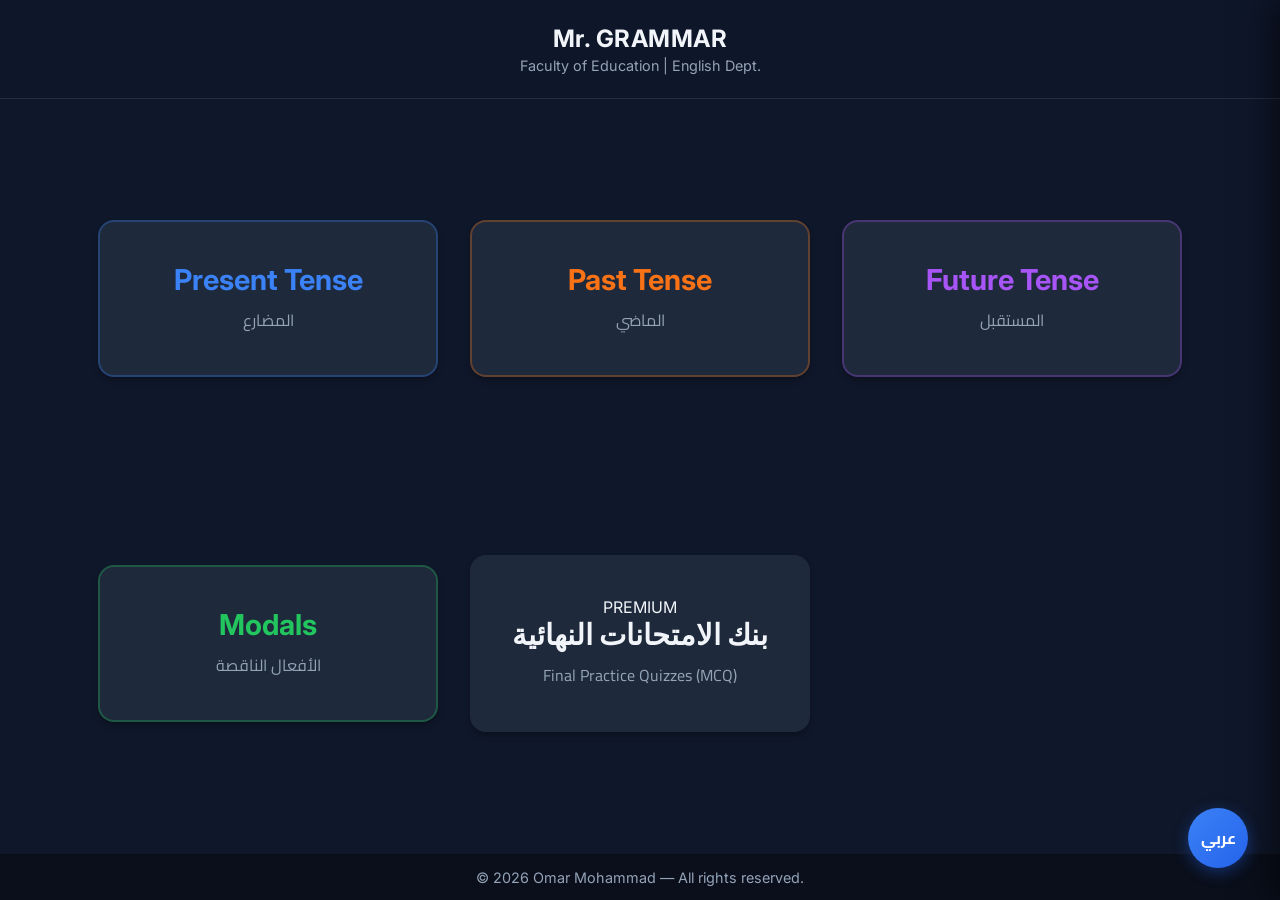
<file: index.html>
<!DOCTYPE html>
<html lang="en">
  <head>
    <meta charset="UTF-8" />
    <meta name="viewport" content="width=device-width, initial-scale=1.0" />
    <title>| Grammar</title>
    <!-- Importing Cairo Font for better Arabic support -->
    <link
      href="https://fonts.googleapis.com/css2?family=Cairo:wght@400;600;700&family=Inter:wght@400;600;700&display=swap"
      rel="stylesheet"
    />
    <link rel="shortcut icon" href="favicon.png" type="image/x-icon" />
    <style>
      /* --- RESET & BASE --- */
      :root {
        --bg-dark: #0f172a;
        --bg-card: #1e293b;
        --text-main: #f1f5f9;
        --text-muted: #94a3b8;

        --color-present: #3b82f6; /* Blue */
        --color-past: #f97316; /* Orange */
        --color-future: #a855f7; /* Purple */
        --color-modals: #22c55e; /* Green */
        --color-premium: #f59e0b; /* Gold */

        --font-en: "Inter", sans-serif;
        --font-ar: "Cairo", sans-serif;
        --transition-speed: 0.4s;
      }

      * {
        margin: 0;
        padding: 0;
        box-sizing: border-box;
      }

      body {
        text-align: center;
        display: block;
        font-family: var(--font-en);
        background-color: var(--bg-dark);
        color: var(--text-main);
        overflow-x: hidden;
        min-height: 100vh;
        display: flex;
        flex-direction: column;
        transition: all 0.3s ease;
      }

      /* Arabic Mode Styles */
      body.is-arabic {
        font-family: var(--font-ar);
      }

      /* --- UTILITIES --- */
      .hidden {
        display: none !important;
        opacity: 0;
        pointer-events: none;
      }
      .fade-in {
        animation: fadeIn var(--transition-speed) forwards;
      }
      .scale-up {
        animation: scaleUp var(--transition-speed) forwards;
      }

      @keyframes fadeIn {
        from {
          opacity: 0;
        }
        to {
          opacity: 1;
        }
      }
      @keyframes scaleUp {
        from {
          transform: scale(0.9);
          opacity: 0;
        }
        to {
          transform: scale(1);
          opacity: 1;
        }
      }

      /* Background canvas for subtle particle effects */
      #bg-canvas {
        position: fixed;
        top: 0;
        left: 0;
        width: 100%;
        height: 100%;
        z-index: 10; /* behind header (100) and smart-art (200) */
        pointer-events: none;
        opacity: 0.12;
      }

      /* --- HEADER --- */
      header {
        padding: 1.5rem;
        text-align: center;
        border-bottom: 1px solid rgba(255, 255, 255, 0.1);
        background: rgba(15, 23, 42, 0.95);
        backdrop-filter: blur(10px);
        z-index: 100;
        position: sticky;
        top: 0;
        display: flex;
        flex-direction: column;
        align-items: center;
        position: relative;
      }
      h1 {
        font-size: 1.5rem;
        font-weight: 700;
        letter-spacing: 0.5px;
      }
      .subtitle {
        font-size: 0.9rem;
        color: var(--text-muted);
        margin-top: 0.25rem;
      }

      /* Premium Button in Header */
      .premium-btn-header {
        position: absolute;
        right: 2rem;
        top: 50%;
        transform: translateY(-50%);
        background: linear-gradient(135deg, #f59e0b 0%, #d97706 100%);
        border: none;
        padding: 0.5rem 1.2rem;
        border-radius: 50px;
        color: #fff;
        font-weight: 700;
        cursor: pointer;
        box-shadow: 0 4px 10px rgba(245, 158, 11, 0.3);
        transition: 0.3s;
        display: flex;
        align-items: center;
        gap: 0.5rem;
        font-size: 0.9rem;
        font-family: inherit;
      }
      .premium-btn-header:hover {
        transform: translateY(-50%) scale(1.05);
        box-shadow: 0 6px 15px rgba(245, 158, 11, 0.5);
      }
      body.is-arabic .premium-btn-header {
        right: auto;
        left: 2rem;
        flex-direction: row-reverse;
      }

      /* --- TRANSLATE BUTTON --- */
      .translate-btn {
        position: fixed;
        bottom: 2rem;
        right: 2rem;
        width: 60px;
        height: 60px;
        background: linear-gradient(135deg, #3b82f6, #2563eb);
        border-radius: 50%;
        border: none;
        color: #fff;
        font-weight: 700;
        font-size: 1rem;
        cursor: pointer;
        box-shadow: 0 4px 15px rgba(37, 99, 235, 0.4);
        z-index: 1000;
        transition: transform 0.3s, box-shadow 0.3s;
        display: flex;
        align-items: center;
        justify-content: center;
        font-family: var(--font-ar);
      }
      .translate-btn:hover {
        transform: scale(1.1) rotate(5deg);
        box-shadow: 0 6px 20px rgba(37, 99, 235, 0.6);
      }
      .translate-btn span {
        pointer-events: none;
      }

      /* --- DASHBOARD VIEW --- */
      #dashboard-view {
        flex: 1;
        display: grid;
        grid-template-columns: repeat(auto-fit, minmax(280px, 1fr));
        gap: 2rem;
        padding: 3rem;
        max-width: 1200px;
        margin: 0 auto;
        align-items: center;
        justify-content: center;
      }

      .main-node {
        background: var(--bg-card);
        border-radius: 16px;
        padding: 2.5rem;
        text-align: center;
        cursor: pointer;
        transition: all 0.3s ease;
        border: 2px solid transparent;
        position: relative;
        overflow: hidden;
        box-shadow: 0 4px 6px -1px rgba(0, 0, 0, 0.3);
      }

      .main-node:hover {
        transform: translateY(-5px);
        box-shadow: 0 10px 15px -3px rgba(0, 0, 0, 0.5);
      }
      .main-node h2 {
        font-size: 1.8rem;
        margin-bottom: 0.5rem;
      }
      .main-node p {
        font-size: 1rem;
        color: var(--text-muted);
        font-family: var(--font-ar);
      }

      /* Node Specific Colors */
      .node-present {
        border-color: rgba(59, 130, 246, 0.3);
      }
      .node-present:hover {
        border-color: var(--color-present);
        background: linear-gradient(
          145deg,
          var(--bg-card),
          rgba(59, 130, 246, 0.1)
        );
      }
      .node-present h2 {
        color: var(--color-present);
      }

      .node-past {
        border-color: rgba(249, 115, 22, 0.3);
      }
      .node-past:hover {
        border-color: var(--color-past);
        background: linear-gradient(
          145deg,
          var(--bg-card),
          rgba(249, 115, 22, 0.1)
        );
      }
      .node-past h2 {
        color: var(--color-past);
      }

      .node-future {
        border-color: rgba(168, 85, 247, 0.3);
      }
      .node-future:hover {
        border-color: var(--color-future);
        background: linear-gradient(
          145deg,
          var(--bg-card),
          rgba(168, 85, 247, 0.1)
        );
      }
      .node-future h2 {
        color: var(--color-future);
      }

      .node-modals {
        border-color: rgba(34, 197, 94, 0.3);
      }
      .node-modals:hover {
        border-color: var(--color-modals);
        background: linear-gradient(
          145deg,
          var(--bg-card),
          rgba(34, 197, 94, 0.1)
        );
      }
      .node-modals h2 {
        color: var(--color-modals);
      }

      /* --- SMART ART VIEW --- */
      #smart-art-view {
        position: fixed;
        top: 0;
        left: 0;
        width: 100%;
        height: 100%;
        background: var(--bg-dark);
        z-index: 200;
        display: flex;
        justify-content: center;
        align-items: center;
        flex-direction: column;
      }

      .back-btn {
        position: absolute;
        top: 2rem;
        left: 2rem;
        background: transparent;
        border: 1px solid var(--text-muted);
        color: var(--text-muted);
        padding: 0.5rem 1.5rem;
        border-radius: 50px;
        cursor: pointer;
        font-size: 0.9rem;
        transition: 0.3s;
        z-index: 210;
      }
      .back-btn:hover {
        border-color: var(--text-main);
        color: var(--text-main);
      }

      /* RTL support for Back Button */
      body.is-arabic .back-btn {
        left: auto;
        right: 2rem;
        flex-direction: row-reverse;
      }

      .orbit-container {
        position: relative;
        width: 600px;
        height: 600px;
        display: flex;
        justify-content: center;
        align-items: center;
      }

      /* Central Hub */
      .central-hub {
        width: 180px;
        height: 180px;
        border-radius: 50%;
        background: var(--bg-card);
        display: flex;
        flex-direction: column;
        justify-content: center;
        align-items: center;
        text-align: center;
        box-shadow: 0 0 30px rgba(0, 0, 0, 0.5);
        z-index: 10;
        border: 4px solid currentColor;
        transition: 0.5s;
      }
      .central-hub h2 {
        font-size: 1.5rem;
        margin-bottom: 5px;
      }
      .central-hub span {
        font-size: 1rem;
        opacity: 0.8;
        font-family: var(--font-ar);
      }

      /* Satellites */
      .satellite {
        position: absolute;
        width: 130px;
        height: 130px;
        border-radius: 50%;
        background: var(--bg-card);
        border: 2px solid rgba(255, 255, 255, 0.1);
        display: flex;
        justify-content: center;
        align-items: center;
        text-align: center;
        cursor: pointer;
        transition: transform 0.3s, border-color 0.3s, box-shadow 0.3s;
        box-shadow: 0 4px 10px rgba(0, 0, 0, 0.3);
        font-weight: 600;
        padding: 10px;
      }
      .satellite:hover {
        transform: scale(1.15);
        z-index: 20;
        box-shadow: 0 8px 20px rgba(0, 0, 0, 0.6);
      }

      /* Positions */
      .sat-1 {
        top: 0;
        left: 50%;
        transform: translateX(-50%);
      }
      .sat-2 {
        top: 50%;
        right: 0;
        transform: translateY(-50%);
      }
      .sat-3 {
        bottom: 0;
        left: 50%;
        transform: translateX(-50%);
      }
      .sat-4 {
        top: 50%;
        left: 0;
        transform: translateY(-50%);
      }

      .sat-1:hover {
        transform: translateX(-50%) scale(1.15);
      }
      .sat-2:hover {
        transform: translateY(-50%) scale(1.15);
      }
      .sat-3:hover {
        transform: translateX(-50%) scale(1.15);
      }
      .sat-4:hover {
        transform: translateY(-50%) scale(1.15);
      }

      /* --- DETAIL PANEL --- */
      #detail-panel {
        position: fixed;
        top: 0;
        right: 0;
        width: 100%;
        max-width: 500px;
        height: 100%;
        background: rgba(30, 41, 59, 0.98);
        border-left: 1px solid rgba(255, 255, 255, 0.1);
        backdrop-filter: blur(15px);
        z-index: 300;
        padding: 2rem;
        overflow-y: auto;
        box-shadow: -10px 0 30px rgba(0, 0, 0, 0.5);
        transform: translateX(100%);
        transition: transform 0.4s cubic-bezier(0.16, 1, 0.3, 1);
      }
      #detail-panel.active {
        transform: translateX(0);
      }

      /* RTL for Detail Panel */
      body.is-arabic #detail-panel {
        right: auto;
        left: 0;
        border-left: none;
        border-right: 1px solid rgba(255, 255, 255, 0.1);
        transform: translateX(-100%);
        direction: rtl;
      }
      body.is-arabic #detail-panel.active {
        transform: translateX(0);
      }

      .close-detail {
        position: absolute;
        top: 1.5rem;
        right: 1.5rem;
        background: none;
        border: none;
        color: var(--text-muted);
        font-size: 1.5rem;
        cursor: pointer;
      }
      body.is-arabic .close-detail {
        right: auto;
        left: 1.5rem;
      }
      .close-detail:hover {
        color: var(--text-main);
      }

      .detail-header {
        margin-bottom: 2rem;
        border-bottom: 1px solid rgba(255, 255, 255, 0.1);
        padding-bottom: 1rem;
      }
      .detail-title {
        font-size: 2rem;
        font-weight: 700;
      }
      .detail-subtitle {
        font-size: 1.2rem;
        color: var(--text-muted);
        font-family: var(--font-ar);
        margin-top: 0.5rem;
      }

      .info-block {
        margin-bottom: 2rem;
      }
      .info-label {
        font-size: 0.85rem;
        text-transform: uppercase;
        letter-spacing: 1px;
        color: var(--text-muted);
        margin-bottom: 0.5rem;
        display: block;
      }
      .info-content {
        font-size: 1.1rem;
        line-height: 1.6;
      }
      .structure-box {
        background: rgba(255, 255, 255, 0.05);
        padding: 1rem;
        border-radius: 8px;
        font-family: monospace;
        font-size: 1.2rem;
        color: #fff;
        border-left: 4px solid currentColor;
        direction: ltr; /* Structure always LTR */
      }
      body.is-arabic .structure-box {
        border-left: none;
        border-right: 4px solid currentColor;
        text-align: left;
      }

      .exam-tip-box {
        background: linear-gradient(135deg, #fef9c3 0%, #fde047 100%);
        color: #854d0e;
        padding: 1.5rem;
        border-radius: 8px;
        position: relative;
        transform: rotate(-1deg);
        margin-top: 2rem;
        box-shadow: 0 4px 6px rgba(0, 0, 0, 0.2);
      }
      body.is-arabic .exam-tip-box {
        transform: rotate(1deg);
      }
      .exam-tip-box h4 {
        font-weight: 800;
        text-transform: uppercase;
        margin-bottom: 0.5rem;
        font-size: 0.9rem;
      }
      .exam-tip-box p {
        font-weight: 600;
        font-size: 1rem;
        line-height: 1.4;
      }

      /* --- PAYMENT MODAL --- */
      #payment-modal {
        position: fixed;
        top: 0;
        left: 0;
        width: 100%;
        height: 100%;
        background: rgba(15, 23, 42, 0.9);
        backdrop-filter: blur(8px);
        z-index: 2000;
        display: flex;
        justify-content: center;
        align-items: center;
        opacity: 0;
        pointer-events: none;
        transition: opacity 0.3s ease;
      }
      #payment-modal.active {
        opacity: 1;
        pointer-events: all;
      }

      .payment-card {
        background: var(--bg-card);
        border: 1px solid rgba(255, 255, 255, 0.1);
        padding: 2.5rem;
        border-radius: 24px;
        width: 90%;
        max-width: 450px;
        text-align: center;
        box-shadow: 0 20px 40px rgba(0, 0, 0, 0.6);
        transform: translateY(20px);
        transition: transform 0.3s ease;
      }
      #payment-modal.active .payment-card {
        transform: translateY(0);
      }

      .instapay-logo-text {
        font-family: "Segoe UI", sans-serif;
        font-weight: 800;
        font-size: 2rem;
        background: linear-gradient(90deg, #4f46e5, #9333ea);
        background-clip: text;
        -webkit-background-clip: text;
        -webkit-text-fill-color: transparent;
        margin-bottom: 1rem;
        display: inline-block;
      }

      .price-tag {
        font-size: 2.5rem;
        font-weight: 700;
        color: var(--text-main);
        margin: 1rem 0;
        display: block;
      }
      .price-label {
        font-size: 1rem;
        color: var(--text-muted);
        text-transform: uppercase;
        letter-spacing: 1px;
      }

      .pay-btn {
        background: linear-gradient(135deg, #4f46e5 0%, #7c3aed 100%);
        color: white;
        border: none;
        padding: 1rem 2rem;
        border-radius: 12px;
        font-size: 1.1rem;
        font-weight: 700;
        cursor: pointer;
        width: 100%;
        margin-top: 1.5rem;
        transition: 0.3s;
        text-decoration: none;
        display: inline-block;
        box-shadow: 0 4px 15px rgba(124, 58, 237, 0.4);
      }
      .pay-btn:hover {
        transform: translateY(-2px);
        box-shadow: 0 8px 25px rgba(124, 58, 237, 0.6);
      }

      .close-payment {
        margin-top: 1rem;
        background: transparent;
        border: none;
        color: var(--text-muted);
        cursor: pointer;
        font-size: 0.9rem;
        text-decoration: underline;
      }
      .close-payment:hover {
        color: var(--text-main);
      }

      .user-tag {
        background: rgba(255, 255, 255, 0.05);
        padding: 0.5rem 1rem;
        border-radius: 50px;
        font-family: monospace;
        font-size: 0.9rem;
        color: var(--color-premium);
        margin-top: 0.5rem;
        display: inline-block;
      }

      /* Responsive */
      @media (max-width: 768px) {
        .orbit-container {
          width: 350px;
          height: 350px;
        }
        .central-hub {
          width: 120px;
          height: 120px;
        }
        .central-hub h2 {
          font-size: 1.1rem;
        }
        .satellite {
          width: 90px;
          height: 90px;
          font-size: 0.9rem;
        }
        #detail-panel {
          max-width: 100%;
        }
        .translate-btn {
          width: 50px;
          height: 50px;
          bottom: 1.5rem;
          right: 1.5rem;
          font-size: 0.8rem;
        }
        header {
          padding-top: 4rem;
        } /* Space for mobile header buttons if needed */
        .premium-btn-header {
          top: 1rem;
          transform: none;
          right: 1rem;
        }
        body.is-arabic .premium-btn-header {
          left: 1rem;
          right: auto;
        }
        /* Mobile: stack dashboard cards vertically to avoid horizontal scroll */
        #dashboard-view {
          grid-template-columns: 1fr !important;
          padding: 1.5rem;
          gap: 1rem;
          max-width: 720px;
        }

        .main-node {
          padding: 1.2rem;
        }
      }
      /* --- FOOTER --- */
      #site-footer {
        background: rgba(0, 0, 0, 0.35);
        border-top: 1px solid rgba(255, 255, 255, 0.04);
        padding: 0.9rem 1rem;
        color: var(--text-muted);
        font-size: 0.9rem;
      }
      #site-footer .footer-inner {
        max-width: 1200px;
        margin: 0 auto;
        display: flex;
        justify-content: center;
        gap: 1rem;
        align-items: center;
        flex-wrap: wrap;
      }
      #site-footer .footer-left,
      #site-footer .footer-right {
        font-family: var(--font-en);
      }
      /* Footer should remain left-to-right and centered */
      #site-footer {
        direction: ltr;
        text-align: center;
      }
    </style>
  </head>
  <body class="">
    <header>
      </button>
      
      <h1 id="app-title">Mr. GRAMMAR</h1>
      <div class="subtitle" id="app-subtitle">
        Faculty of Education | English Dept.
      </div>
    </header>

    <!-- TRANSLATION BUTTON -->
    <button
      class="translate-btn"
      onclick="app.toggleLanguage()"
      title="Switch Language"
    >
      <span id="lang-icon">عربي</span>
    </button>

    <!-- DASHBOARD VIEW -->
    <main id="dashboard-view">
      <div class="main-node node-present" onclick="app.openTense('present')">
        <h2 class="t-present">Present Tense</h2>
        <p>المضارع</p>
      </div>
      <div class="main-node node-past" onclick="app.openTense('past')">
        <h2 class="t-past">Past Tense</h2>
        <p>الماضي</p>
      </div>
      <div class="main-node node-future" onclick="app.openTense('future')">
        <h2 class="t-future">Future Tense</h2>
        <p>المستقبل</p>
      </div>
      <div class="main-node node-modals" onclick="app.openTense('modals')">
        <h2 class="t-modals">Modals</h2>
        <p>الأفعال الناقصة</p>
        <!-- SECTION: EXAMS (The part you requested) -->
      </div>
      <div class="main-node node-exams" onclick="app.goToExam()">
        <span class="badge-premium">PREMIUM</span>
        <h2 id="node-exam-title">بنك الامتحانات النهائية</h2>
        <p id="node-exam-subtitle">Final Practice Quizzes (MCQ)</p>
      </div>
    </main>

    <!-- SMART ART VIEW -->
    <section id="smart-art-view" class="hidden">
      <button class="back-btn" onclick="app.goBack()" id="btn-back">
        ← Back to Dashboard
      </button>

      <div class="orbit-container">
        <!-- Center -->
        <div id="sa-center" class="central-hub">
          <h2 id="sa-title">Title</h2>
          <span id="sa-subtitle">Arabic</span>
        </div>

        <!-- Satellites -->
        <div class="satellite sat-1" onclick="app.openDetail(0)">
          <span id="sat-1-text">Simple</span>
        </div>
        <div class="satellite sat-2" onclick="app.openDetail(1)">
          <span id="sat-2-text">Continuous</span>
        </div>
        <div class="satellite sat-3" onclick="app.openDetail(2)">
          <span id="sat-3-text">Perfect</span>
        </div>
        <div class="satellite sat-4" onclick="app.openDetail(3)">
          <span id="sat-4-text">Perf. Cont.</span>
        </div>
      </div>
    </section>

    <!-- DETAIL PANEL -->
    <aside id="detail-panel">
      <button class="close-detail" onclick="app.closeDetail()">×</button>
      <div class="detail-header">
        <h2 class="detail-title" id="d-title">Title</h2>
        <div class="detail-subtitle" id="d-arabic">Arabic Title</div>
      </div>

      <div class="info-block">
        <span class="info-label" id="lbl-structure">Structure / التكوين</span>
        <div
          class="structure-box"
          id="d-structure"
          style="border-color: inherit"
        >
          S + V(s/es)
        </div>
      </div>

      <div class="info-block">
        <span class="info-label" id="lbl-meaning"
          >Core Meaning / الاستخدام</span
        >
        <p class="info-content" id="d-meaning">Meaning text...</p>
      </div>

      <div class="info-block">
        <span class="info-label" id="lbl-keywords"
          >Keywords / الكلمات الدالة</span
        >
        <p
          class="info-content"
          style="color: var(--color-present)"
          id="d-keywords"
        >
          always, usually...
        </p>
      </div>

      <div class="info-block">
        <span class="info-label" id="lbl-ex-acad">Academic Example</span>
        <p
          class="info-content"
          style="font-style: italic; color: #fff"
          id="d-ex-acad"
        >
          Example...
        </p>
      </div>

      <div class="info-block">
        <span class="info-label" id="lbl-ex-prof">Healthcare/Edu Example</span>
        <p
          class="info-content"
          style="font-style: italic; color: #fff"
          id="d-ex-prof"
        >
          Example...
        </p>
      </div>

      <div class="exam-tip-box">
        <h4 id="lbl-tip">Night Before Exam Tip</h4>
        <p id="d-tip">Tip content...</p>
      </div>
    </aside>

    <!-- PAYMENT MODAL -->
    <div id="payment-modal">
      <div class="payment-card">
        <div class="instapay-logo-text">InstaPay</div>
        <h2 id="pay-title" style="margin-bottom: 0.5rem">
          لو شايف المحتوى يستاهل ادعمنا عشان نقدر نكمل 👑
        </h2>
        <p id="pay-desc" style="color: var(--text-muted); font-size: 0.95rem">
          الدفع مش هيديك حاجه جديده ف الموقع الموقع مجاني بالكامل بس دعمك
          هيساعدنا نطور اكتر
        </p>

        <div class="price-container">
          <span class="price-label" id="pay-label">Total Price</span>
          <span class="price-tag">100 EGP</span>
        </div>

        <div class="user-tag">@marmohammad</div>

        <!-- Vodafone Cash option -->
        <div class="vf-pay" style="margin-top: 1rem; text-align: left">
          <div class="info-label" style="margin-bottom: 0.5rem">
            Vodafone Cash / فودافون كاش
          </div>
          <div style="display: flex; gap: 0.5rem; align-items: center">
            <div style="font-family: monospace; font-weight: 700">
              01030894097
            </div>
            <button
              id="vf-copy-btn"
              class="pay-btn"
              style="
                width: auto;
                padding: 0.45rem 0.9rem;
                font-size: 0.9rem;
                margin-left: auto;
                background: linear-gradient(135deg, #ff5f5f, #ff7a00);
                box-shadow: 0 4px 10px rgba(255, 122, 0, 0.25);
              "
              onclick="app.copyVodafoneNumber()"
            >
              Copy / انسخ
            </button>
          </div>
          <div
            style="
              font-size: 0.85rem;
              color: var(--text-muted);
              margin-top: 0.5rem;
            "
          >
            Send payment to this Vodafone Cash number and include your username.
          </div>
        </div>

        <a
          href="https://ipn.eg/S/marmohammad/instapay/5SSzX1"
          target="_blank"
          class="pay-btn"
          id="pay-btn-text"
        >
          Pay 100 EGP Now
        </a>

        <button
          class="close-payment"
          onclick="app.closePayment()"
          id="pay-close"
        >
          Close / إغلاق
        </button>
      </div>
    </div>

    <script>
      const uiLabels = {
        en: {
          appTitle: "GRAMMAR MASTER",
          appSubtitle: "Faculty of Education | English Dept.",
          backBtn: "← Back to Dashboard",
          lblStructure: "Structure / التكوين",
          lblMeaning: "Core Meaning",
          lblKeywords: "Keywords",
          lblExAcad: "Academic Example",
          lblExProf: "Professional Example",
          lblTip: "NIGHT BEFORE EXAM TIP",
          tPresent: "Present Tense",
          tPast: "Past Tense",
          tFuture: "Future Tense",
          tModals: "Modals",
          // Payment
          btnPremium: "دعم لاخوك بالمره",
          payTitle: "Unlock Full Version",
          payDesc: "Get lifetime access to all grammar maps & tips.",
          payLabel: "Total Price",
          payBtnText: "Pay 100 EGP via InstaPay",
          payClose: "Close",
        },
        ar: {
          appTitle: "أستاذ القواعد",
          appSubtitle: "كلية التربية | قسم اللغة الإنجليزية",
          backBtn: "العودة للرئيسية →",
          lblStructure: "Structure / التكوين",
          lblMeaning: "المعنى والاستخدام الجوهري",
          lblKeywords: "الكلمات الدالة (Keywords)",
          lblExAcad: "مثال أكاديمي",
          lblExProf: "مثال تربوي/مهني",
          lblTip: "نصيحة ليلة الامتحان",
          tPresent: "زمن المضارع",
          tPast: "زمن الماضي",
          tFuture: "زمن المستقبل",
          tModals: "الأفعال الناقصة",
          // Payment
          btnPremium: "دعم لاخوك بالمره 👑",
          payTitle: "فتح النسخة الكاملة",
          payDesc: "احصل على وصول دائم لكل الخرائط الذهنية والنصائح.",
          payLabel: "السعر الإجمالي",
          payBtnText: "ادفع 100 ج.م عبر انستا باي",
          payClose: "إغلاق",
        },
      };

      const grammarData = {
        present: {
          color: "var(--color-present)",
          title: "Present Tense",
          arabic: "زمن المضارع",
          subtenses: [
            {
              name: "Simple",
              arabic: "المضارع البسيط",
              structure: "Verb + (s/es)",
              meaning: "Habit, fact, or general truth",
              meaningAr: "عادات، حقائق عامة أو حقيقة ثابتة",
              keywords: "habit, fact, general truth",
              keywordsAr: "عادة، حقيقة، حقيقة عامة",
              exAcad: "Researchers analyze data carefully.",
              exProf: "The nurse checks vital signs daily.",
              tip: "Use for habits, fixed facts; add -s/-es for He/She/It.",
              tipAr: "لاستخدام العادات والحقائق الثابتة؛ نضيف s مع He/She/It.",
            },
            {
              name: "Continuous",
              arabic: "المضارع المستمر",
              structure: "am/is/are + -ing",
              meaning: "Action happening now or temporarily",
              meaningAr: "حدث يقع الآن أو مؤقت",
              keywords: "now, at the moment, currently",
              keywordsAr: "الآن، في هذه اللحظة، حالياً",
              exAcad: "We are reviewing the literature.",
              exProf: "The patient is waiting in the ward.",
              tip: "Use for actions in progress; avoid with stative verbs.",
              tipAr: "لا يستخدم مع أفعال الحالة (stative verbs).",
            },
            {
              name: "Perfect",
              arabic: "المضارع التام",
              structure: "have/has + past participle",
              meaning: "Action with result now or life experience",
              meaningAr: "حدث في الماضي وله أثر الآن أو خبرة حياتية",
              keywords: "result, experience, unspecified time",
              keywordsAr: "نتيجة، خبرة، وقت غير محدد",
              exAcad: "The team has published five articles.",
              exProf: "The wound has healed completely.",
              tip: "Emphasize result or experience; use since/for for time.",
              tipAr:
                "ركز على النتيجة أو الخبرة؛ استخدم since/for لتحديد الوقت.",
            },
            {
              name: "Perf. Cont.",
              arabic: "المضارع التام المستمر",
              structure: "have/has been + -ing",
              meaning: "Duration of activity up to now",
              meaningAr: "التركيز على مدة استمرار الفعل حتى الآن",
              keywords: "for, since, how long",
              keywordsAr: "لمدة، منذ، ما المدة",
              exAcad: "She has been writing her thesis for a year.",
              exProf: "He has been coughing for two days.",
              tip: "Use to stress HOW LONG an action has continued up to now.",
              tipAr: "يستخدم للتأكيد على طول استمرار الفعل حتى الآن.",
            },
          ],
        },
        past: {
          color: "var(--color-past)",
          title: "Past Tense",
          arabic: "زمن الماضي",
          subtenses: [
            {
              name: "Simple",
              arabic: "الماضي البسيط",
              structure: "V-ed / irregular",
              meaning: "Completed past event",
              meaningAr: "حدث مكتمل في الماضي",
              keywords: "yesterday, last, ago",
              keywordsAr: "أمس، الماضي، منذ",
              exAcad: "They collected samples last semester.",
              exProf: "The doctor examined the patient yesterday.",
              tip: "Use for finished events with past time markers.",
              tipAr: "يستخدم للأحداث المنتهية مع علامات زمنية للماضي.",
            },
            {
              name: "Continuous",
              arabic: "الماضي المستمر",
              structure: "was/were + -ing",
              meaning: "Ongoing past action or background",
              meaningAr: "حدث مستمر أو خلفية في الماضي",
              keywords: "while, when, as",
              keywordsAr: "بينما، عندما، أثناء",
              exAcad: "The students were presenting when the dean arrived.",
              exProf: "She was measuring blood pressure at that moment.",
              tip: "Often used as background; 'while' + continuous, 'when' + simple.",
              tipAr:
                "غالباً ما يستخدم كخلفية؛ while + continuous, when + simple.",
            },
            {
              name: "Perfect",
              arabic: "الماضي التام",
              structure: "had + past participle",
              meaning: "Action before another past event",
              meaningAr: "حدث وقع قبل حدث آخر في الماضي",
              keywords: "before, after, by the time",
              keywordsAr: "قبل، بعد، بحلول",
              exAcad: "He had finished the report before the meeting.",
              exProf: "The nurse had prepared the instruments before surgery.",
              tip: "Used when comparing two past events; the earlier uses past perfect.",
              tipAr:
                "يستخدم للمقارنة بين حدثين في الماضي؛ الذي حدث أولاً يكون past perfect.",
            },
            {
              name: "Perf. Cont.",
              arabic: "الماضي التام المستمر",
              structure: "had been + -ing",
              meaning: "Duration before another past event",
              meaningAr: "التركيز على مدة حدث قبل حدث آخر في الماضي",
              keywords: "for, since, before",
              keywordsAr: "لمدة، منذ، قبل",
              exAcad: "They had been studying the case for months.",
              exProf:
                "The patient had been waiting for hours before the doctor came.",
              tip: "Highlights duration leading up to another past event.",
              tipAr: "يُبرز طول المدة التي سبقت حدثاً آخر في الماضي.",
            },
          ],
        },
        future: {
          color: "var(--color-future)",
          title: "Future Tense",
          arabic: "زمن المستقبل",
          subtenses: [
            {
              name: "Simple",
              arabic: "المستقبل البسيط",
              structure: "will + base verb",
              meaning: "Decision, promise, prediction",
              meaningAr: "قرار، وعد، أو توقع",
              keywords: "will, tomorrow",
              keywordsAr: "سوف، غداً",
              exAcad: "We will submit the paper tomorrow.",
              exProf: "The doctor will call you soon.",
              tip: "Use for spontaneous decisions, promises, predictions.",
              tipAr: "يستخدم للقرارات الفجائية، الوعود، أو التوقعات.",
            },
            {
              name: "Continuous",
              arabic: "المستقبل المستمر",
              structure: "will be + -ing",
              meaning: "Ongoing action at a future time",
              meaningAr: "حدث مستمر في وقت مستقبلي محدد",
              keywords: "at 5pm tomorrow, tomorrow at",
              keywordsAr: "غداً في الساعة",
              exAcad: "Next week, the class will be preparing presentations.",
              exProf: "Tomorrow at 10, the surgeon will be operating.",
              tip: "Use for actions in progress at a specific future moment.",
              tipAr: "يستخدم للأحداث المستمرة عند لحظة مستقبلية محددة.",
            },
            {
              name: "Perfect",
              arabic: "المستقبل التام",
              structure: "will have + past participle",
              meaning: "Completion before a specific future time",
              meaningAr: "انتهاء قبل وقت مستقبلي محدد",
              keywords: "by, by next year",
              keywordsAr: "بحلول، بحلول العام القادم",
              exAcad: "By next year, we will have completed the study.",
              exProf: "By noon, the team will have discharged all patients.",
              tip: "Look for 'by' + future time to signal this tense.",
              tipAr: "ابحث عن by متبوعة بزمن مستقبلي.",
            },
            {
              name: "Going to",
              arabic: "المستقبل المخطط",
              structure: "am/is/are + going to + base verb",
              meaning: "Planned future or clear evidence",
              meaningAr: "مخطط مستقبلي أو دليل واضح",
              keywords: "plan, decided, going to",
              keywordsAr: "خطة، قرار، going to",
              exAcad: "I am going to attend the conference.",
              exProf: "We are going to start physiotherapy next week.",
              tip: "Use for plans or when there is clear evidence.",
              tipAr: "يستخدم للخطط أو عندما يوجد دليل واضح.",
            },
          ],
        },
        modals: {
          color: "var(--color-modals)",
          title: "Modals",
          arabic: "الأفعال الناقصة",
          subtenses: [
            {
              name: "Ability & Permission",
              arabic: "القدرة والإذن",
              structure: "can / could / may / must not + base verb",
              meaning:
                "Present ability or permission; past ability; formal permission; prohibition.",
              meaningAr:
                "القدرة في الحاضر والإذن؛ القدرة في الماضي؛ الإذن الرسمي؛ والمنع.",
              keywords: "can, could, may, must not, can't",
              keywordsAr: "can, could, may, must not, can't",
              exAcad:
                "Can — Present Ability: She can speak three languages.\nCould — Past Ability: When I was younger, I could run fast.\nMay — Formal Permission: Students may use the lab between 8 and 5.\nMust not — Prohibition: You must not share patient information.",
              exProf:
                "Permission (informal): You can go now.\nImpossibility: That can't be true!\nPolite request: Excuse me, could I ask a question?\nClinical: The nurse can measure blood pressure accurately.",
              tip: "Quick: can = present ability/permission; could = past ability / polite; may = formal permission / possibility; must not = prohibition.\nIn medical/professional contexts: use 'may' for formal permission and 'must not' for ethical/safety prohibitions.",
              tipAr:
                "ملخّص: can = قدرة/إذن حاضر؛ could = قدرة ماضية/طلب مهذب؛ may = إذن رسمي/احتمال؛ must not = منع.\nفي السياقات المهنية/الطبية: استخدم may للإذن الرسمي و must not للمنع الأخلاقي/السلامة.",
            },
            {
              name: "Obligation & Advice",
              arabic: "الالزام والنصيحة",
              structure:
                "must / have to / had to / should / ought to / need to / don't have to",
              meaning:
                "Express rules, duties, responsibilities, necessity, or recommendations (strong or mild).",
              meaningAr:
                "يعبر عن القواعد والواجبات والمسؤوليات أو الضرورة أو التوصيات (قوية أو معتدلة).",
              keywords:
                "must, have to, should, ought to, need to, don't have to, had to",
              keywordsAr:
                "must, have to, should, ought to, need to, don't have to, had to",
              exAcad:
                "Must — Strong obligation / Internal duty: Doctors must keep patient information confidential.\nHave to — External obligation: Students have to complete clinical training before graduation.\nShould — Advice / Expectation: You should take a break after a long shift.\nOught to — Moral obligation: Researchers ought to report any conflict of interest.\nNeed to — Practical necessity: You need to check the patient's ID before giving medication.\nDon't have to — Not necessary / Optional: You don't have to attend if you're off duty.",
              exProf:
                "Must (prohibition negative): You must not enter the sterile room without gloves.\nHave to (past): We had to attend the safety workshop last year.\nShould (advice): Doctors should respect patients' privacy at all times.\nNeed to (practical): You need to complete your portfolio before the internship.",
              tip: "Compare: must = strong/ethical duty; have to = external/institutional requirement; should/ought to = advice or soft obligation; need to = practical necessity; don't have to = optional.\nIn medical/academic contexts: use must/have to for obligations and should/ought to for professional advice.",
              tipAr:
                "قارن: must = واجب قوي/أخلاقي؛ have to = الزام خارجي/مؤسسي؛ should/ought to = نصيحة/واجب ضعيف؛ need to = ضرورة عملية؛ don't have to = غير ضروري.\nفي السياقات الطبية/الأكاديمية: استخدم must/have to للالتزامات و should/ought to للنصيحة المهنية.",
            },

            {
              name: "Probability, Deduction & Speculation",
              arabic: "الاحتمال، الاستنتاج والتكهن",
              structure:
                "must / must have, may / might / could (have), can't / can't have, should (have), needn't have + verb",
              meaning:
                "Express how sure we are about something when deducing, guessing, or analysing evidence about events (present or past).",
              meaningAr:
                "تعبر عن مدى التأكد عند الاستنتاج أو التكهن أو تحليل الأدلة حول أحداث في الحاضر أو الماضي.",
              keywords:
                "must, must have, may, might, could, may have, might have, could have, can't have, should have, needn't have",
              keywordsAr:
                "must, must have, may, might, could, may have, might have, could have, can't have, should have, needn't have",
              exAcad:
                "Must / Must have — Logical certainty: He must be tired; he's been on call all night.\nThe nurse must have recorded the wrong temperature; it's too high to be true.",
              exProf:
                "May / Might / Could (have) — Possibility: The results may be inaccurate.\nThe symptoms might have been caused by an infection.\nHe could have taken the wrong dose.",
              tip: "Can’t / Can't have express impossibility; must/must have = strong logical deduction; may/might/could( have) = tentative possibility; should/ought to indicate expectation or regret; needn’t have = unnecessary action.",
              tipAr:
                "can’t / can't have = استحالة منطقية؛ must/must have = استنتاج قوي؛ may/might/could( have) = احتمال ضعيف/متوسط؛ should/ought to = توقع أو ندم؛ needn’t have = فعل غير ضروري.",
            },
          ],
        },
      };

      const app = {
        state: {
          currentTense: null,
          view: "dashboard",
          language: "en", // 'en' or 'ar'
          detailIndex: null, // tracks currently open detail to refresh content on toggle
        },

        elements: {
          body: document.body,
          dashboard: document.getElementById("dashboard-view"),
          smartArt: document.getElementById("smart-art-view"),
          detailPanel: document.getElementById("detail-panel"),
          paymentModal: document.getElementById("payment-modal"),
          centerHub: document.getElementById("sa-center"),
          saTitle: document.getElementById("sa-title"),
          saSubtitle: document.getElementById("sa-subtitle"),
          satellites: [
            document.getElementById("sat-1-text"),
            document.getElementById("sat-2-text"),
            document.getElementById("sat-3-text"),
            document.getElementById("sat-4-text"),
          ],
          detailStructure: document.getElementById("d-structure"),
          detailTitle: document.getElementById("d-title"),
          detailArabic: document.getElementById("d-arabic"),
          detailMeaning: document.getElementById("d-meaning"),
          detailKeywords: document.getElementById("d-keywords"),
          detailAcad: document.getElementById("d-ex-acad"),
          detailProf: document.getElementById("d-ex-prof"),
          detailTip: document.getElementById("d-tip"),

          // Labels
          appTitle: document.getElementById("app-title"),
          appSubtitle: document.getElementById("app-subtitle"),
          backBtn: document.getElementById("btn-back"),
          langIcon: document.getElementById("lang-icon"),
          btnPremium: document.getElementById("btn-premium"),

          // Payment Labels
          payTitle: document.getElementById("pay-title"),
          payDesc: document.getElementById("pay-desc"),
          payLabel: document.getElementById("pay-label"),
          payBtnText: document.getElementById("pay-btn-text"),
          payClose: document.getElementById("pay-close"),

          lblStructure: document.getElementById("lbl-structure"),
          lblMeaning: document.getElementById("lbl-meaning"),
          lblKeywords: document.getElementById("lbl-keywords"),
          lblExAcad: document.getElementById("lbl-ex-acad"),
          lblExProf: document.getElementById("lbl-ex-prof"),
          lblTip: document.getElementById("lbl-tip"),

          // Dashboard Labels
          tPresent: document.querySelector(".t-present"),
          tPast: document.querySelector(".t-past"),
          tFuture: document.querySelector(".t-future"),
          tModals: document.querySelector(".t-modals"),
        },

        toggleLanguage: function () {
          this.state.language = this.state.language === "en" ? "ar" : "en";
          const lang = this.state.language;
          const isAr = lang === "ar";

          // Toggle Body Class
          if (isAr) {
            this.elements.body.classList.add("is-arabic");
            this.elements.langIcon.innerText = "EN";
          } else {
            this.elements.body.classList.remove("is-arabic");
            this.elements.langIcon.innerText = "عربي";
          }

          // Update UI Labels
          const labels = uiLabels[lang];
          this.elements.appTitle.innerText = labels.appTitle;
          this.elements.appSubtitle.innerText = labels.appSubtitle;
          this.elements.backBtn.innerText = labels.backBtn;
          this.elements.btnPremium.innerText = labels.btnPremium;

          this.elements.lblStructure.innerText = labels.lblStructure;
          this.elements.lblMeaning.innerText = labels.lblMeaning;
          this.elements.lblKeywords.innerText = labels.lblKeywords;
          this.elements.lblExAcad.innerText = labels.lblExAcad;
          this.elements.lblExProf.innerText = labels.lblExProf;
          this.elements.lblTip.innerText = labels.lblTip;

          // Update Dashboard Titles
          this.elements.tPresent.innerText = labels.tPresent;
          this.elements.tPast.innerText = labels.tPast;
          this.elements.tFuture.innerText = labels.tFuture;
          this.elements.tModals.innerText = labels.tModals;

          // Update Payment Modal
          this.elements.payTitle.innerText = labels.payTitle;
          this.elements.payDesc.innerText = labels.payDesc;
          this.elements.payLabel.innerText = labels.payLabel;
          this.elements.payBtnText.innerText = labels.payBtnText;
          this.elements.payClose.innerText = labels.payClose;

          // Refresh Detail View if open
          if (this.state.detailIndex !== null && this.state.currentTense) {
            this.openDetail(this.state.detailIndex);
          }
        },

        openTense: function (tenseKey) {
          this.state.currentTense = tenseKey;
          const data = grammarData[tenseKey];

          // Update Colors dynamically
          document.documentElement.style.setProperty(
            "--color-active",
            data.color
          );

          // Populate Center Hub
          this.elements.saTitle.innerText = data.title;
          this.elements.saSubtitle.innerText = data.arabic;
          this.elements.centerHub.style.color = data.color;
          this.elements.centerHub.style.borderColor = data.color;

          // Populate Satellites
          data.subtenses.forEach((sub, index) => {
            const satEl = this.elements.satellites[index].parentElement;

            // Satellite text also depends on language roughly,
            // but usually kept in English for Tense Names as they are academic terms.
            // We can stick to English names or mixed. Let's keep names English/Mixed.
            this.elements.satellites[index].innerText = sub.name;

            satEl.style.borderColor = data.color;
            satEl.style.color = "#fff";

            satEl.onmouseenter = () => {
              satEl.style.backgroundColor = data.color;
            };
            satEl.onmouseleave = () => {
              satEl.style.backgroundColor = "var(--bg-card)";
            };
          });

          // Show only satellites that match available subtenses
          this.elements.satellites.forEach((span, i) => {
            const sat = span.parentElement;
            if (i < data.subtenses.length) {
              sat.style.display = "flex";
            } else {
              sat.style.display = "none";
            }
          });

          // Position satellites as triangle corners for 'modals' (top, bottom-right, bottom-left)
          if (tenseKey === "modals") {
            this.elements.satellites.forEach((span, i) => {
              const sat = span.parentElement;
              if (i === 0) {
                sat.style.top = "0";
                sat.style.left = "50%";
                sat.style.right = "";
                sat.style.bottom = "";
                sat.style.transform = "translateX(-50%)";
              } else if (i === 1) {
                sat.style.top = "";
                sat.style.left = "";
                sat.style.right = "4%";
                sat.style.bottom = "6%";
                sat.style.transform = "translateX(0)";
              } else if (i === 2) {
                sat.style.top = "";
                sat.style.left = "4%";
                sat.style.right = "";
                sat.style.bottom = "6%";
                sat.style.transform = "translateX(0)";
              } else {
                // hide any extra ones
                sat.style.display = "none";
              }
            });
          } else {
            // Clear any inline positioning for other tenses so CSS classes apply
            this.elements.satellites.forEach((span) => {
              const sat = span.parentElement;
              sat.style.top = "";
              sat.style.left = "";
              sat.style.right = "";
              sat.style.bottom = "";
              sat.style.transform = "";
            });
          }

          // Transition
          this.elements.dashboard.classList.add("hidden");
          this.elements.smartArt.classList.remove("hidden");
          this.elements.smartArt.classList.add("fade-in");
        },

        goBack: function () {
          this.elements.smartArt.classList.add("hidden");
          this.elements.dashboard.classList.remove("hidden");
          this.elements.dashboard.classList.add("scale-up");
          this.closeDetail();
          this.state.currentTense = null;
        },

        openDetail: function (index) {
          this.state.detailIndex = index;
          const data = grammarData[this.state.currentTense];
          const sub = data && data.subtenses ? data.subtenses[index] : null;
          if (!sub) return; // guard against clicks on hidden/removed satellites
          const isAr = this.state.language === "ar";

          this.elements.detailTitle.innerText = sub.name;
          this.elements.detailTitle.style.color = data.color;
          this.elements.detailArabic.innerText = sub.arabic;

          this.elements.detailStructure.innerText = sub.structure;
          this.elements.detailStructure.style.color = data.color;

          // Content Selection based on Language
          this.elements.detailMeaning.innerText =
            isAr && sub.meaningAr ? sub.meaningAr : sub.meaning;
          this.elements.detailKeywords.innerText =
            isAr && sub.keywordsAr ? sub.keywordsAr : sub.keywords;
          this.elements.detailKeywords.style.color = data.color;

          this.elements.detailAcad.innerText = sub.exAcad;
          this.elements.detailProf.innerText = sub.exProf;

          this.elements.detailTip.innerText =
            isAr && sub.tipAr ? sub.tipAr : sub.tip;

          this.elements.detailPanel.classList.add("active");
        },

        closeDetail: function () {
          this.elements.detailPanel.classList.remove("active");
          this.state.detailIndex = null;
        },

        openPayment: function () {
          this.elements.paymentModal.classList.add("active");
        },

        closePayment: function () {
          this.elements.paymentModal.classList.remove("active");
        },
        copyVodafoneNumber: function () {
          const num = "01030894097";
          const btn = document.getElementById("vf-copy-btn");
          if (!navigator.clipboard) {
            try {
              const textarea = document.createElement("textarea");
              textarea.value = num;
              document.body.appendChild(textarea);
              textarea.select();
              document.execCommand("copy");
              document.body.removeChild(textarea);
              if (btn) btn.innerText = "Copied";
            } catch (e) {
              alert("Copy failed");
            }
            return;
          }
          navigator.clipboard
            .writeText(num)
            .then(() => {
              if (btn) {
                btn.innerText =
                  this.state.language === "ar" ? "تم النسخ" : "Copied";
                setTimeout(() => {
                  if (btn) btn.innerText = "Copy / انسخ";
                }, 2000);
              }
            })
            .catch(() => {
              alert(this.state.language === "ar" ? "فشل النسخ" : "Copy failed");
            });
        },
        goToExam: function () {
          // افتح صفحة الامتحان في تاب جديد حتى لا يفقد المستخدم التقدم في الصفحة الحالية
          const win = window.open(
            "./quiz/quiz.html",
            "_blank"
          );
          if (win) win.opener = null; // أمان: منع الوصول للنافذة الأصلية
        },
      };

      // Initialize animations
      document.addEventListener("DOMContentLoaded", () => {
        // Initial fade in
        document.getElementById("dashboard-view").classList.add("fade-in");
        // Footer year auto-fill
        const fy = document.getElementById("footer-year");
        if (fy) fy.innerText = new Date().getFullYear();
      });
    </script>

    <!-- FOOTER: Intellectual property notice -->
    <footer id="site-footer" aria-label="Footer">
      <div class="footer-inner">
        <div class="footer-left">
          © <span id="footer-year"></span> Omar Mohammad — All rights reserved.
        </div>
      </div>
    </footer>
  </body>
</html>
</file>
